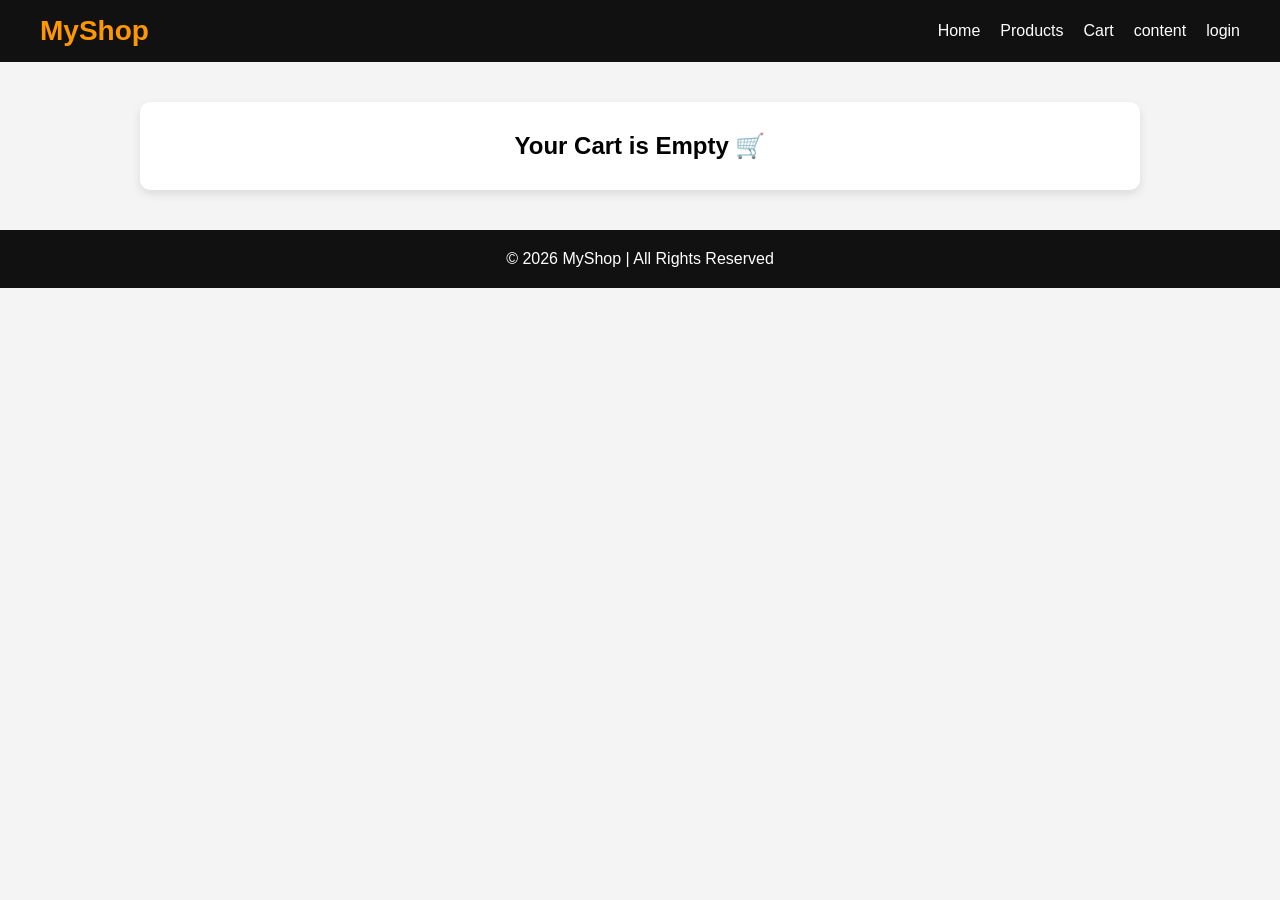
<file: cart.html>
<!DOCTYPE html>
<html lang="en">
<head>
<meta charset="UTF-8">
<meta name="viewport" content="width=device-width, initial-scale=1.0">
<title>Cart Page</title>
<link rel="stylesheet" href="cart.css">
</head>

<body>

<!-- Navbar -->
<div class="navbar">

    <div class="logo">MyShop</div>

    <ul>
        <li><a href="index.html">Home</a></li>
        <li><a href="products.html">Products</a></li>
        <li><a href="cart.html">Cart</a></li>
         <li><a href="content.html">content</a></li>
          <li><a href="login.html">login</a></li>
    </ul>

</div>

<!-- Cart Section -->
<div class="cart-container">

    <h1 class="cart-title">Shopping Cart</h1>

    <!-- Product 1 -->
    <div class="cart-item">

        <img src="https://images.unsplash.com/photo-1505740420928-5e560c06d30e" alt="Headphone">

        <div class="item-details">
            <h3>Wireless Headphone</h3>
            <p>High quality bass headphone</p>
        </div>

        <div class="price">₹2,499</div>

        <div class="quantity">
            <input type="number" value="1">
        </div>

        <button class="remove-btn">Remove</button>

    </div>

    <!-- Product 2 -->
    <div class="cart-item">

        <img src="https://images.unsplash.com/photo-1496181133206-80ce9b88a853" alt="Laptop">

        <div class="item-details">
            <h3>Gaming Laptop</h3>
            <p>Powerful gaming laptop</p>
        </div>

        <div class="price">₹59,999</div>

        <div class="quantity">
            <input type="number" value="1">
        </div>

        <button class="remove-btn">Remove</button>

    </div>

    <!-- Total -->
    <div class="total">

        <h2>Total: ₹62,498</h2>

        <button class="checkout-btn">Proceed To Checkout</button>

    </div>

</div>

<!-- Footer -->
<footer>
    <p>© 2026 MyShop | All Rights Reserved</p>
</footer>

</body>
</html><!-- Cart Page -->
<script>

let cart = [];

// Load cart from localStorage
window.onload = function () {
    const savedCart = localStorage.getItem("cart");

    if (savedCart) {
        cart = JSON.parse(savedCart);
    }

    renderCart();
};


// Render Cart Items
function renderCart() {

    const container = document.querySelector(".cart-container");

    // Remove old items (except title + total)
    document.querySelectorAll(".cart-item").forEach(el => el.remove());

    let total = 0;

    cart.forEach((item, index) => {

        total += item.price * (item.qty || 1);

        const div = document.createElement("div");
        div.classList.add("cart-item");

        div.innerHTML = `
            <img src="${item.image}" alt="${item.name}">

            <div class="item-details">
                <h3>${item.name}</h3>
                <p>Product added to cart</p>
            </div>

            <div class="price">₹${item.price}</div>

            <div class="quantity">
                <input type="number" min="1" value="${item.qty || 1}"
                onchange="updateQty(${index}, this.value)">
            </div>

            <button class="remove-btn" onclick="removeItem(${index})">
                Remove
            </button>
        `;

        container.insertBefore(div, document.querySelector(".total"));
    });

    document.querySelector(".total h2").innerText = "Total: ₹" + total;

    if (cart.length === 0) {
        document.querySelector(".cart-container").innerHTML =
            "<h2 style='text-align:center'>Your Cart is Empty 🛒</h2>";
    }
}


// Update Quantity
function updateQty(index, qty) {
    cart[index].qty = parseInt(qty);

    localStorage.setItem("cart", JSON.stringify(cart));

    renderCart();
}


// Remove Item
function removeItem(index) {

    cart.splice(index, 1);

    localStorage.setItem("cart", JSON.stringify(cart));

    renderCart();
}

</script>
</file>
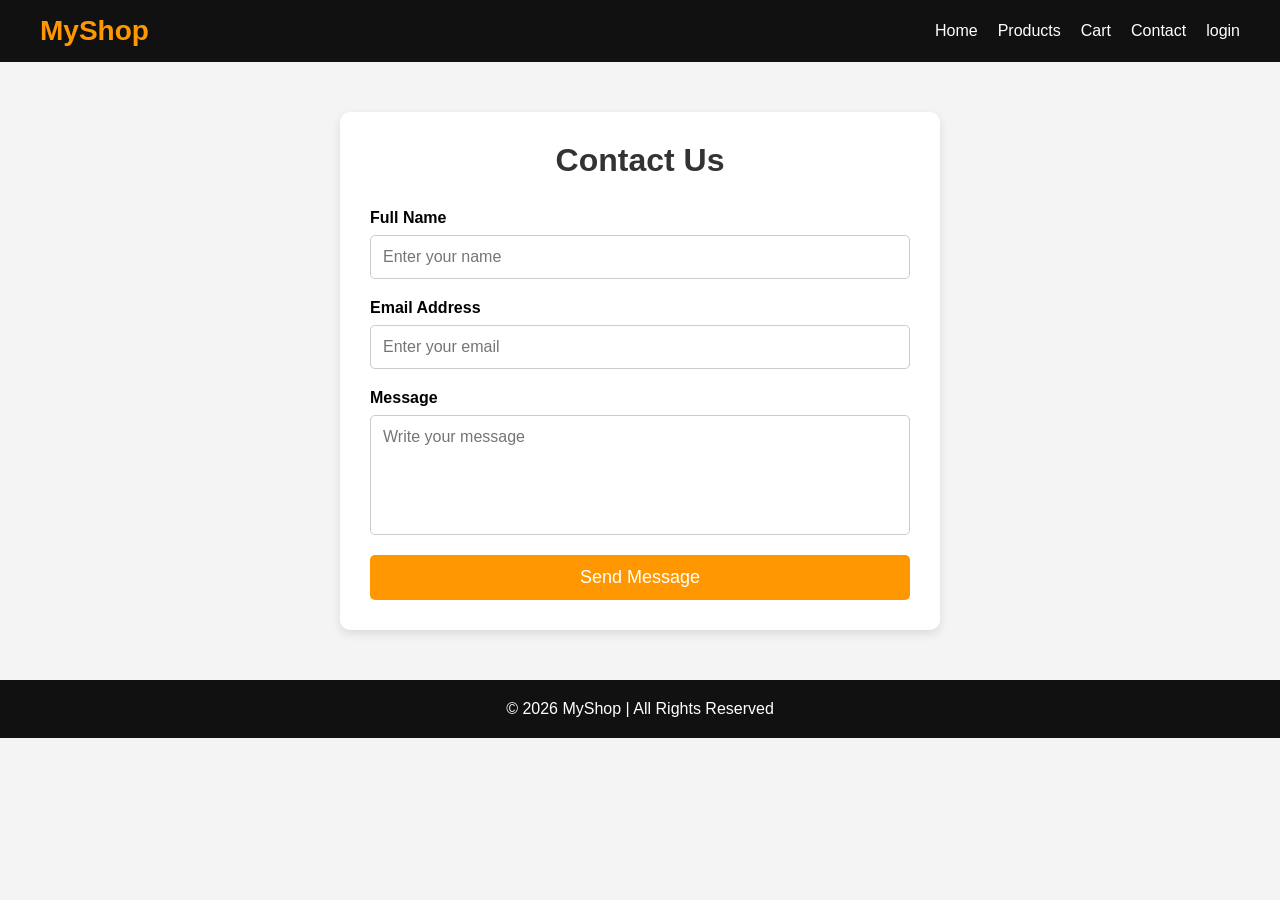
<file: content.html>
<!DOCTYPE html>
<html lang="en">
<head>
<meta charset="UTF-8">
<meta name="viewport" content="width=device-width, initial-scale=1.0">
<title>Contact Page</title>
<link rel="stylesheet" href="content.css">
</head>

<body>

<!-- Navbar -->
<div class="navbar">

    <div class="logo">MyShop</div>

    <ul>
        <li><a href="index.html">Home</a></li>
        <li><a href="products.html">Products</a></li>
        <li><a href="cart.html">Cart</a></li>
        <li><a href="contact.html">Contact</a></li>
        <li><a href="login.html">login</a></li>
    </ul>

</div>

<!-- Contact Form -->
<div class="contact-container">

    <h1>Contact Us</h1>

    <form class="contact-form">

        <label>Full Name</label>
        <input type="text" placeholder="Enter your name">

        <label>Email Address</label>
        <input type="email" placeholder="Enter your email">

        <label>Message</label>
        <textarea placeholder="Write your message"></textarea>

        <button type="submit" class="btn">Send Message</button>

    </form>

</div>

<!-- Footer -->
<footer>
    <p>© 2026 MyShop | All Rights Reserved</p>
</footer>

</body>
</html>
</file>
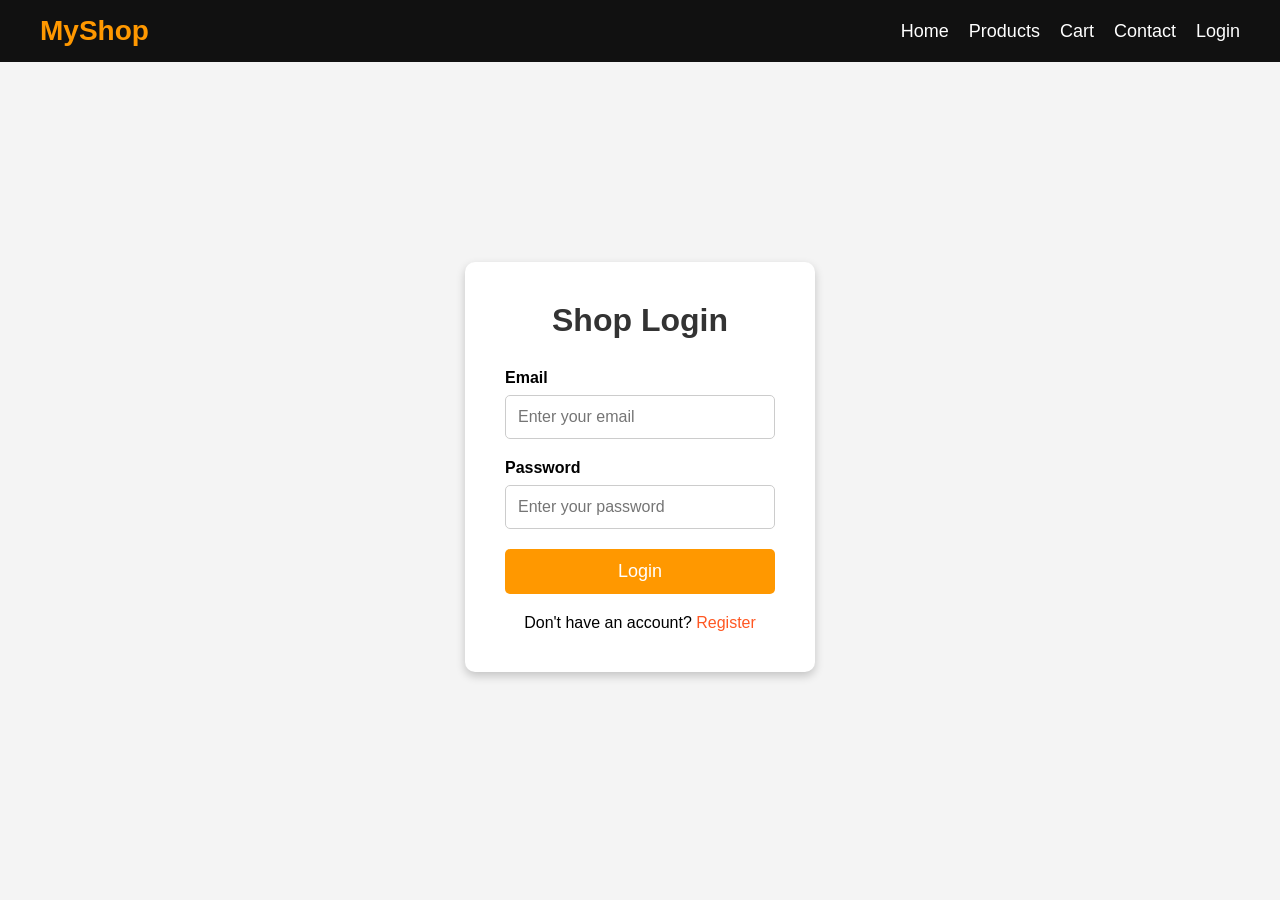
<file: login.html>
<!DOCTYPE html>
<html lang="en">
<head>
<meta charset="UTF-8">
<meta name="viewport" content="width=device-width, initial-scale=1.0">
<title>Login Page</title>
<link rel="stylesheet" href="login.css">
</head>
<body>

<!-- Navbar -->
<div class="navbar">

    <div class="logo">MyShop</div>

    <ul>
        <li><a href="index.html">Home</a></li>
        <li><a href="products.html">Products</a></li>
        <li><a href="cart.html">Cart</a></li>
        <li><a href="contact.html">Contact</a></li>
        <li><a href="login.html">Login</a></li>
    </ul>

</div>

<!-- Main Login Section -->
<div class="main">

    <div class="login-container">

        <h1>Shop Login</h1>

        <form>

            <!-- Email -->
            <div class="input-box">
                <label>Email</label>
                <input type="email" placeholder="Enter your email" required>
            </div>

            <!-- Password -->
            <div class="input-box">
                <label>Password</label>
                <input type="password" placeholder="Enter your password" required>
            </div>

            <!-- Login Button -->
            <button type="submit" class="btn">Login</button>

            <!-- Register Link -->
            <div class="register-link">
                <p>Don't have an account? <a href="#">Register</a></p>
            </div>

        </form>

    </div>

</div>

</body>
</html>
</file>
<file: cart.css>
*{
    margin:0;
    padding:0;
    box-sizing:border-box;
    font-family:Arial, sans-serif;
}

body{
    background:#f4f4f4;
}

/* Navbar */
.navbar{
    background:#111;
    color:white;
    padding:15px 40px;
    display:flex;
    justify-content:space-between;
    align-items:center;
}

.logo{
    font-size:28px;
    color:#ff9800;
    font-weight:bold;
}

.navbar ul{
    display:flex;
    list-style:none;
}

.navbar ul li{
    margin-left:20px;
}

.navbar ul li a{
    color:white;
    text-decoration:none;
}

.navbar ul li a:hover{
    color:#ff9800;
}

/* Cart Section */
.cart-container{
    width:90%;
    max-width:1000px;
    margin:40px auto;
    background:white;
    padding:30px;
    border-radius:10px;
    box-shadow:0 4px 10px rgba(0,0,0,0.1);
}

.cart-title{
    text-align:center;
    margin-bottom:30px;
    color:#333;
}

/* Cart Item */
.cart-item{
    display:flex;
    align-items:center;
    justify-content:space-between;
    border-bottom:1px solid #ddd;
    padding:20px 0;
}

.cart-item img{
    width:120px;
    height:120px;
    object-fit:cover;
    border-radius:10px;
}

.item-details{
    flex:1;
    padding:0 20px;
}

.item-details h3{
    margin-bottom:10px;
}

.price{
    color:#ff9800;
    font-size:22px;
    font-weight:bold;
}

/* Quantity */
.quantity input{
    width:50px;
    padding:5px;
    text-align:center;
}

/* Remove Button */
.remove-btn{
    background:red;
    color:white;
    border:none;
    padding:10px 15px;
    border-radius:5px;
    cursor:pointer;
}

.remove-btn:hover{
    background:darkred;
}

/* Total */
.total{
    text-align:right;
    margin-top:30px;
}

.total h2{
    margin-bottom:20px;
}

/* Checkout Button */
.checkout-btn{
    background:#ff9800;
    color:white;
    padding:12px 25px;
    border:none;
    border-radius:5px;
    font-size:18px;
    cursor:pointer;
}

.checkout-btn:hover{
    background:#e68900;
}

/* Footer */
footer{
    background:#111;
    color:white;
    text-align:center;
    padding:20px;
    margin-top:40px;
}
</file>
<file: content.css>
*{
    margin:0;
    padding:0;
    box-sizing:border-box;
    font-family:Arial, sans-serif;
}

body{
    background:#f4f4f4;
}

/* Navbar */
.navbar{
    background:#111;
    color:white;
    padding:15px 40px;
    display:flex;
    justify-content:space-between;
    align-items:center;
}

.logo{
    font-size:28px;
    color:#ff9800;
    font-weight:bold;
}

.navbar ul{
    display:flex;
    list-style:none;
}

.navbar ul li{
    margin-left:20px;
}

.navbar ul li a{
    color:white;
    text-decoration:none;
}

.navbar ul li a:hover{
    color:#ff9800;
}

/* Contact Section */
.contact-container{
    width:90%;
    max-width:600px;
    background:white;
    margin:50px auto;
    padding:30px;
    border-radius:10px;
    box-shadow:0 4px 10px rgba(0,0,0,0.1);
}

.contact-container h1{
    text-align:center;
    margin-bottom:30px;
    color:#333;
}

/* Form */
.contact-form{
    display:flex;
    flex-direction:column;
}

.contact-form label{
    margin-bottom:8px;
    font-weight:bold;
}

.contact-form input,
.contact-form textarea{
    padding:12px;
    margin-bottom:20px;
    border:1px solid #ccc;
    border-radius:5px;
    font-size:16px;
}

.contact-form textarea{
    resize:none;
    height:120px;
}

/* Button */
.btn{
    background:#ff9800;
    color:white;
    padding:12px;
    border:none;
    border-radius:5px;
    font-size:18px;
    cursor:pointer;
}

.btn:hover{
    background:#e68900;
}

/* Footer */
footer{
    background:#111;
    color:white;
    text-align:center;
    padding:20px;
    margin-top:40px;
}
</file>
<file: login.css>
*{
    margin:0;
    padding:0;
    box-sizing:border-box;
    font-family:Arial, sans-serif;
}

body{
    background:#f4f4f4;
}

/* Navbar */
.navbar{
    background:#111;
    padding:15px 40px;
    display:flex;
    justify-content:space-between;
    align-items:center;
}

.logo{
    color:#ff9800;
    font-size:28px;
    font-weight:bold;
}

.navbar ul{
    display:flex;
    list-style:none;
}

.navbar ul li{
    margin-left:20px;
}

.navbar ul li a{
    color:white;
    text-decoration:none;
    font-size:18px;
    transition:0.3s;
}

.navbar ul li a:hover{
    color:#ff9800;
}

/* Login Container */
.main{
    height:90vh;
    display:flex;
    justify-content:center;
    align-items:center;
}

.login-container{
    width:350px;
    background:white;
    padding:40px;
    border-radius:10px;
    box-shadow:0 4px 10px rgba(0,0,0,0.2);
}

.login-container h1{
    text-align:center;
    margin-bottom:30px;
    color:#333;
}

/* Input Box */
.input-box{
    margin-bottom:20px;
}

.input-box label{
    display:block;
    margin-bottom:8px;
    font-weight:bold;
}

.input-box input{
    width:100%;
    padding:12px;
    border:1px solid #ccc;
    border-radius:5px;
    font-size:16px;
}

/* Button */
.btn{
    width:100%;
    background:#ff9800;
    color:white;
    padding:12px;
    border:none;
    border-radius:5px;
    font-size:18px;
    cursor:pointer;
    transition:0.3s;
}

.btn:hover{
    background:#e68900;
}

/* Register Link */
.register-link{
    text-align:center;
    margin-top:20px;
}

.register-link a{
    color:#ff5722;
    text-decoration:none;
}

.register-link a:hover{
    text-decoration:underline;
}
</file>
